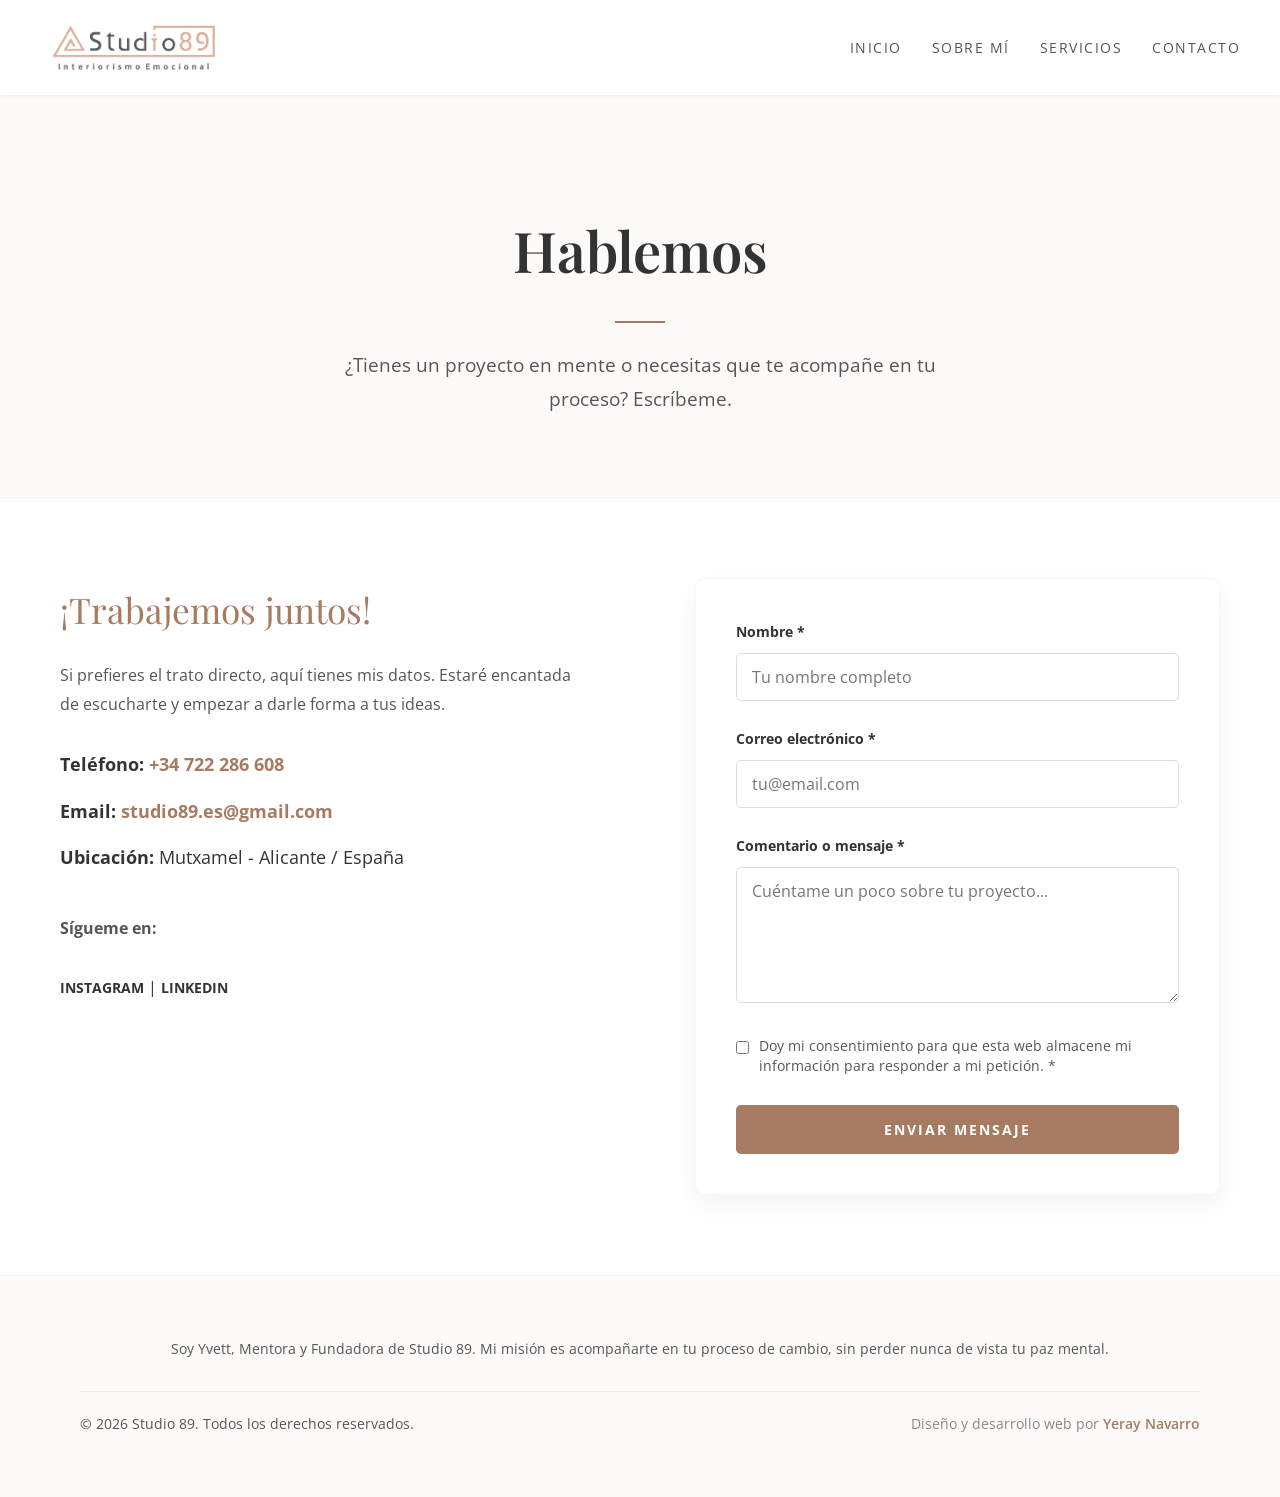
<file: contacto.html>
<!DOCTYPE html>
<html lang="es">
<head>
    <link rel="preconnect" href="https://fonts.googleapis.com">
    <link rel="preconnect" href="https://fonts.gstatic.com" crossorigin>
    <link href="https://fonts.googleapis.com/css2?family=Open+Sans:wght@300;400;600&family=Playfair+Display:ital,wght@0,400;0,600;1,400&display=swap" rel="stylesheet">
    <meta charset="UTF-8">
    <meta name="viewport" content="width=device-width, initial-scale=1.0">
    <title>Contacto | Studio 89</title>
    <link rel="icon" type="image/png" href="assets/img/favicon.png">
    <link rel="stylesheet" href="css/style.css">
</head>
<body>

    <header>
        <nav>
            <div class="logo">
                <a href="index.html">
                    <img src="assets/img/logo.png" alt="Logo Studio 89" class="logo-img">
                </a>
            </div>
            
            <div class="menu-toggle" id="mobile-menu">
                <span class="bar"></span>
                <span class="bar"></span>
                <span class="bar"></span>
            </div>

            <ul class="menu">
                <li><a href="index.html">Inicio</a></li>
                <li><a href="sobre-mi.html">Sobre mí</a></li>
                <li><a href="servicios.html">Servicios</a></li>
                <li><a href="contacto.html">Contacto</a></li>
            </ul>
        </nav>
    </header>

    <section class="hero-interior">
        <div class="contenedor text-center">
            <h1>Hablemos</h1>
            <p>¿Tienes un proyecto en mente o necesitas que te acompañe en tu proceso? Escríbeme.</p>
        </div>
    </section>

    <section class="seccion-contacto contenedor">
        
        <div class="contacto-info">
            <h2>¡Trabajemos juntos!</h2>
            <p>Si prefieres el trato directo, aquí tienes mis datos. Estaré encantada de escucharte y empezar a darle forma a tus ideas.</p>
            
            <ul class="lista-datos">
                <li><strong>Teléfono:</strong> <a href="tel:+34722286608">+34 722 286 608</a></li>
                <li><strong>Email:</strong> <a href="mailto:studio89.es@gmail.com">studio89.es@gmail.com</a></li>
                <li><strong>Ubicación:</strong> Mutxamel - Alicante / España</li>
            </ul>

            <div class="redes-sociales">
                <p><strong>Sígueme en:</strong></p>
                <a href="#" class="enlace-red">Instagram</a> | 
                <a href="#" class="enlace-red">LinkedIn</a>
            </div>
        </div>

        <div class="contacto-formulario">
            <form action="#" method="POST" class="formulario">
                
                <div class="grupo-input">
                    <label for="nombre">Nombre *</label>
                    <input type="text" id="nombre" name="nombre" required placeholder="Tu nombre completo">
                </div>

                <div class="grupo-input">
                    <label for="email">Correo electrónico *</label>
                    <input type="email" id="email" name="email" required placeholder="tu@email.com">
                </div>

                <div class="grupo-input">
                    <label for="mensaje">Comentario o mensaje *</label>
                    <textarea id="mensaje" name="mensaje" rows="5" required placeholder="Cuéntame un poco sobre tu proyecto..."></textarea>
                </div>

                <div class="grupo-checkbox">
                    <input type="checkbox" id="rgpd" name="rgpd" required>
                    <label for="rgpd">Doy mi consentimiento para que esta web almacene mi información para responder a mi petición. *</label>
                </div>

                <button type="submit" class="boton-principal w-100">Enviar Mensaje</button>
            </form>
        </div>

    </section>

    <footer>
        <div class="contenedor footer-creditos">
            <p>Soy Yvett, Mentora y Fundadora de Studio 89. Mi misión es acompañarte en tu proceso de cambio, sin perder nunca de vista tu paz mental.</p>
            
            <div class="legal-y-firma">
                <p>&copy; 2026 Studio 89. Todos los derechos reservados.</p>
                <p class="firma-dev">Diseño y desarrollo web por <a href="https://yeraynavarro.com" target="_blank" rel="noopener noreferrer">Yeray Navarro</a></p>
            </div>
        </div>
    </footer>

    <script src="js/main.js"></script>
</body>
</html>
</file>
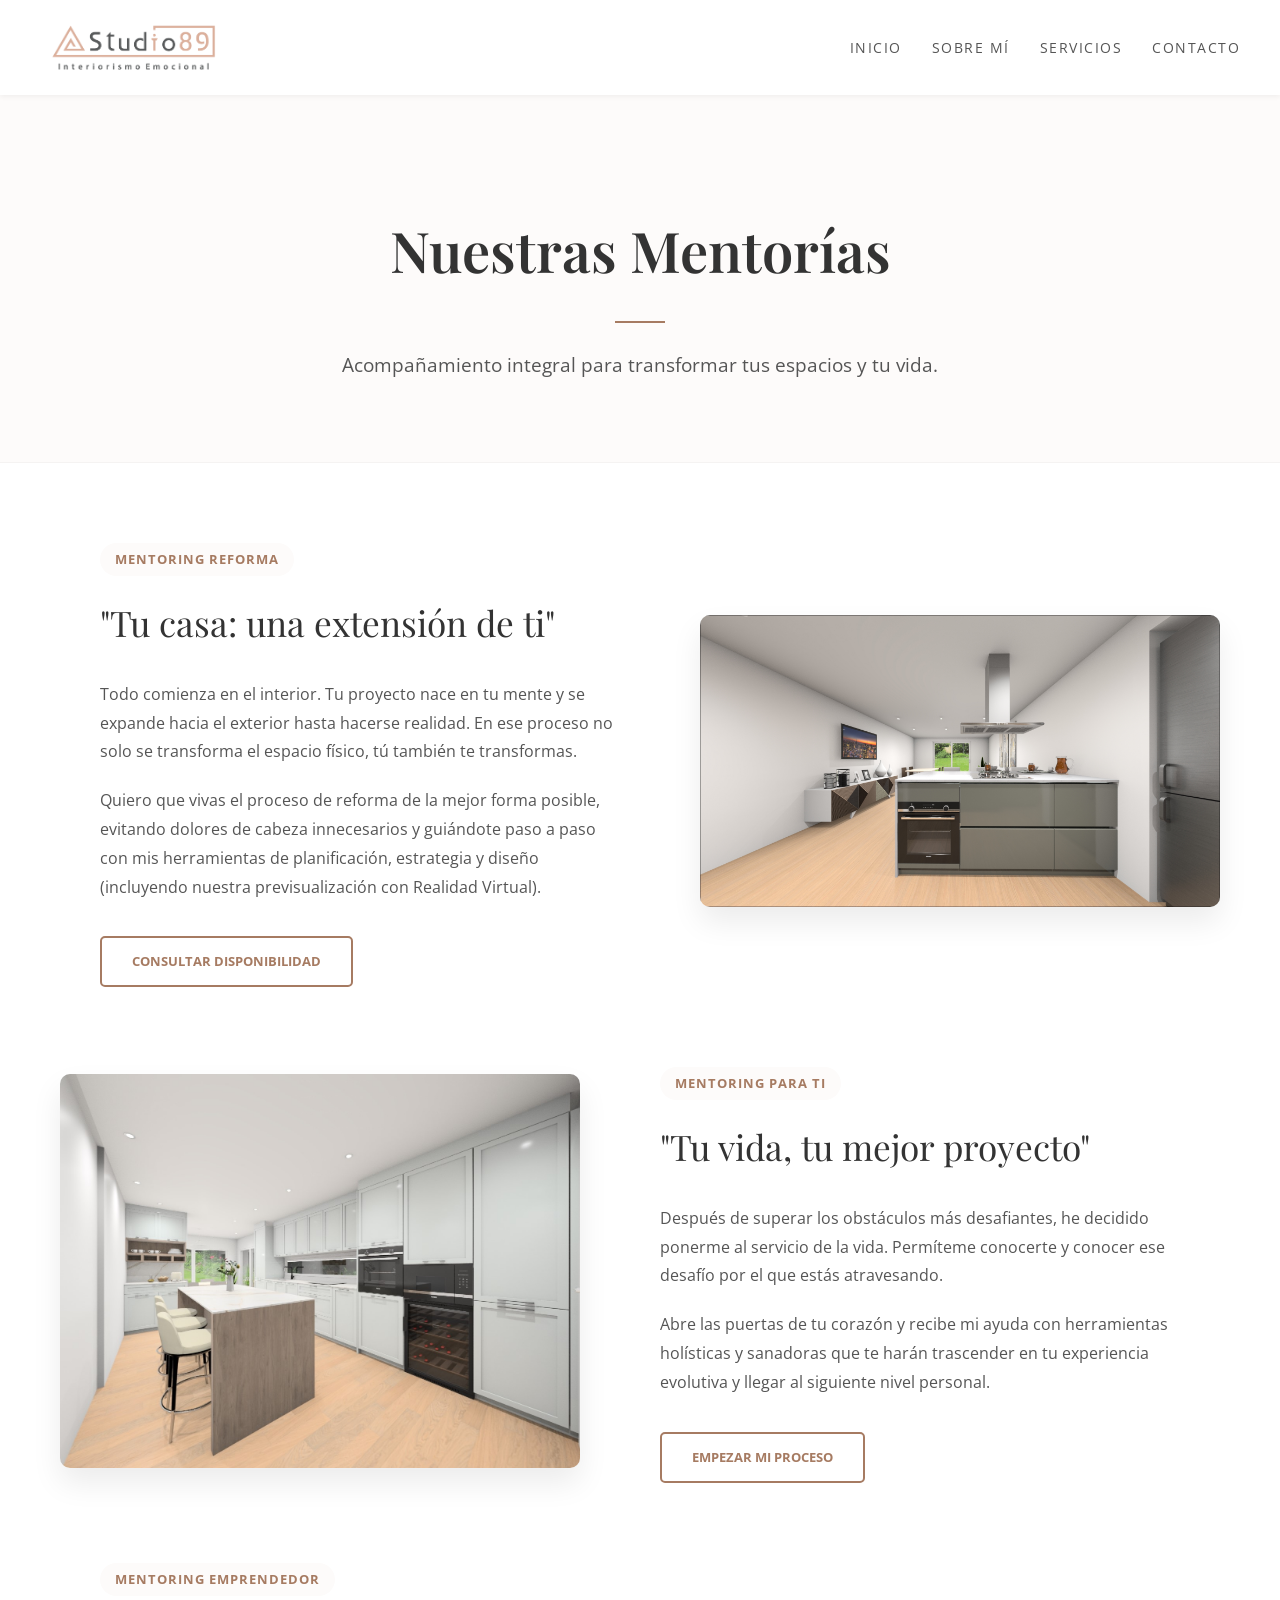
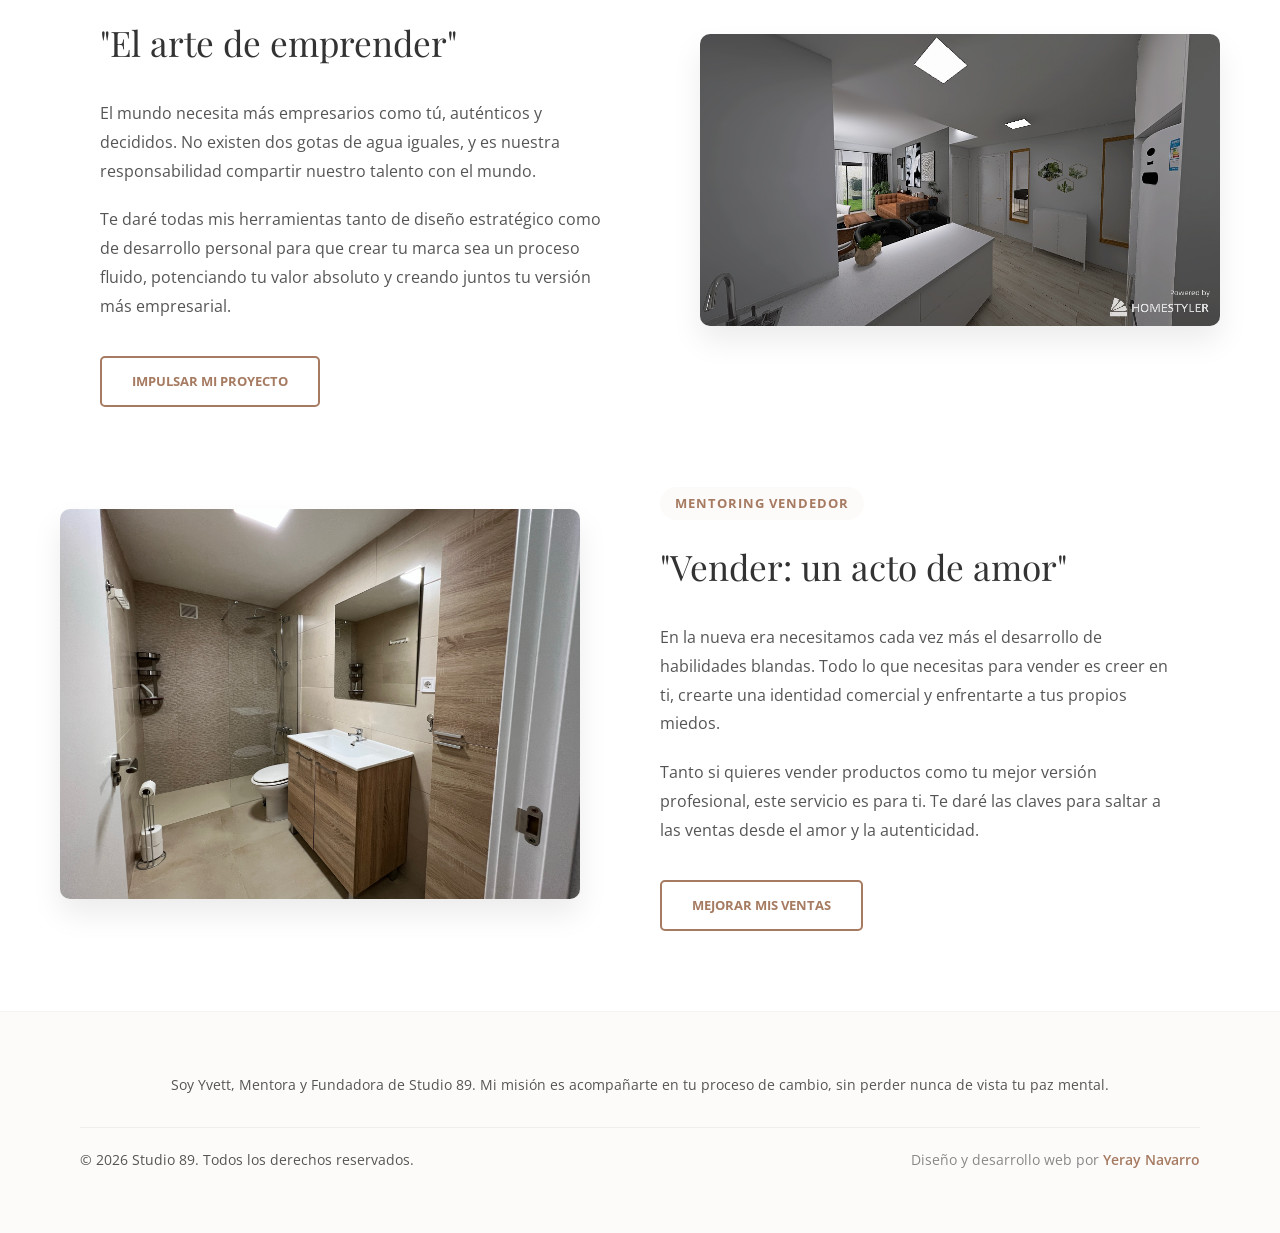
<file: servicios.html>
<!DOCTYPE html>
<html lang="es">
<head>
    <link rel="preconnect" href="https://fonts.googleapis.com">
    <link rel="preconnect" href="https://fonts.gstatic.com" crossorigin>
    <link href="https://fonts.googleapis.com/css2?family=Open+Sans:wght@300;400;600&family=Playfair+Display:ital,wght@0,400;0,600;1,400&display=swap" rel="stylesheet">
    <meta charset="UTF-8">
    <meta name="viewport" content="width=device-width, initial-scale=1.0">
    <title>Servicios | Studio 89</title>
    <link rel="icon" type="image/png" href="assets/img/favicon.png">
    <link rel="stylesheet" href="css/style.css">
</head>
<body>

    <header>
        <nav>
            <div class="logo">
                <a href="index.html">
                    <img src="assets/img/logo.png" alt="Logo Studio 89" class="logo-img">
                </a>
            </div>
            
            <div class="menu-toggle" id="mobile-menu">
                <span class="bar"></span>
                <span class="bar"></span>
                <span class="bar"></span>
            </div>

            <ul class="menu">
                <li><a href="index.html">Inicio</a></li>
                <li><a href="sobre-mi.html">Sobre mí</a></li>
                <li><a href="servicios.html">Servicios</a></li>
                <li><a href="contacto.html">Contacto</a></li>
            </ul>
        </nav>
    </header>

    <section class="hero-interior">
        <div class="contenedor text-center">
            <h1>Nuestras Mentorías</h1>
            <p>Acompañamiento integral para transformar tus espacios y tu vida.</p>
        </div>
    </section>

    <section class="contenedor seccion-servicios">

        <div class="servicio-fila">
            <div class="servicio-texto">
                <span class="etiqueta">Mentoring Reforma</span>
                <h2>"Tu casa: una extensión de ti"</h2>
                <p>Todo comienza en el interior. Tu proyecto nace en tu mente y se expande hacia el exterior hasta hacerse realidad. En ese proceso no solo se transforma el espacio físico, tú también te transformas.</p>
                <p>Quiero que vivas el proceso de reforma de la mejor forma posible, evitando dolores de cabeza innecesarios y guiándote paso a paso con mis herramientas de planificación, estrategia y diseño (incluyendo nuestra previsualización con Realidad Virtual).</p>
                <a href="contacto.html" class="boton-secundario">Consultar disponibilidad</a>
            </div>
            <div class="servicio-imagen">
                <img src="assets/img/servicios-1.jpg" alt="Diseño de interiores y reforma">
            </div>
        </div>

        <div class="servicio-fila invertido">
            <div class="servicio-texto">
                <span class="etiqueta">Mentoring Para Ti</span>
                <h2>"Tu vida, tu mejor proyecto"</h2>
                <p>Después de superar los obstáculos más desafiantes, he decidido ponerme al servicio de la vida. Permíteme conocerte y conocer ese desafío por el que estás atravesando.</p>
                <p>Abre las puertas de tu corazón y recibe mi ayuda con herramientas holísticas y sanadoras que te harán trascender en tu experiencia evolutiva y llegar al siguiente nivel personal.</p>
                <a href="contacto.html" class="boton-secundario">Empezar mi proceso</a>
            </div>
            <div class="servicio-imagen">
                <img src="assets/img/servicios-2.jpg" alt="Mentoring de desarrollo personal">
            </div>
        </div>

        <div class="servicio-fila">
            <div class="servicio-texto">
                <span class="etiqueta">Mentoring Emprendedor</span>
                <h2>"El arte de emprender"</h2>
                <p>El mundo necesita más empresarios como tú, auténticos y decididos. No existen dos gotas de agua iguales, y es nuestra responsabilidad compartir nuestro talento con el mundo.</p>
                <p>Te daré todas mis herramientas tanto de diseño estratégico como de desarrollo personal para que crear tu marca sea un proceso fluido, potenciando tu valor absoluto y creando juntos tu versión más empresarial.</p>
                <a href="contacto.html" class="boton-secundario">Impulsar mi proyecto</a>
            </div>
            <div class="servicio-imagen">
                <img src="assets/img/servicios-3.jpg" alt="Mentoring para emprendedores">
            </div>
        </div>

        <div class="servicio-fila invertido">
            <div class="servicio-texto">
                <span class="etiqueta">Mentoring Vendedor</span>
                <h2>"Vender: un acto de amor"</h2>
                <p>En la nueva era necesitamos cada vez más el desarrollo de habilidades blandas. Todo lo que necesitas para vender es creer en ti, crearte una identidad comercial y enfrentarte a tus propios miedos.</p>
                <p>Tanto si quieres vender productos como tu mejor versión profesional, este servicio es para ti. Te daré las claves para saltar a las ventas desde el amor y la autenticidad.</p>
                <a href="contacto.html" class="boton-secundario">Mejorar mis ventas</a>
            </div>
            <div class="servicio-imagen">
                <img src="assets/img/servicios-4.jpg" alt="Técnicas de venta y habilidades blandas">
            </div>
        </div>

    </section>

    <footer>
        <div class="contenedor footer-creditos">
            <p>Soy Yvett, Mentora y Fundadora de Studio 89. Mi misión es acompañarte en tu proceso de cambio, sin perder nunca de vista tu paz mental.</p>
            
            <div class="legal-y-firma">
                <p>&copy; 2026 Studio 89. Todos los derechos reservados.</p>
                <p class="firma-dev">Diseño y desarrollo web por <a href="https://yeraynavarro.com" target="_blank" rel="noopener noreferrer">Yeray Navarro</a></p>
            </div>
        </div>
    </footer>

    <script src="js/main.js"></script>
</body>
</html>
</file>
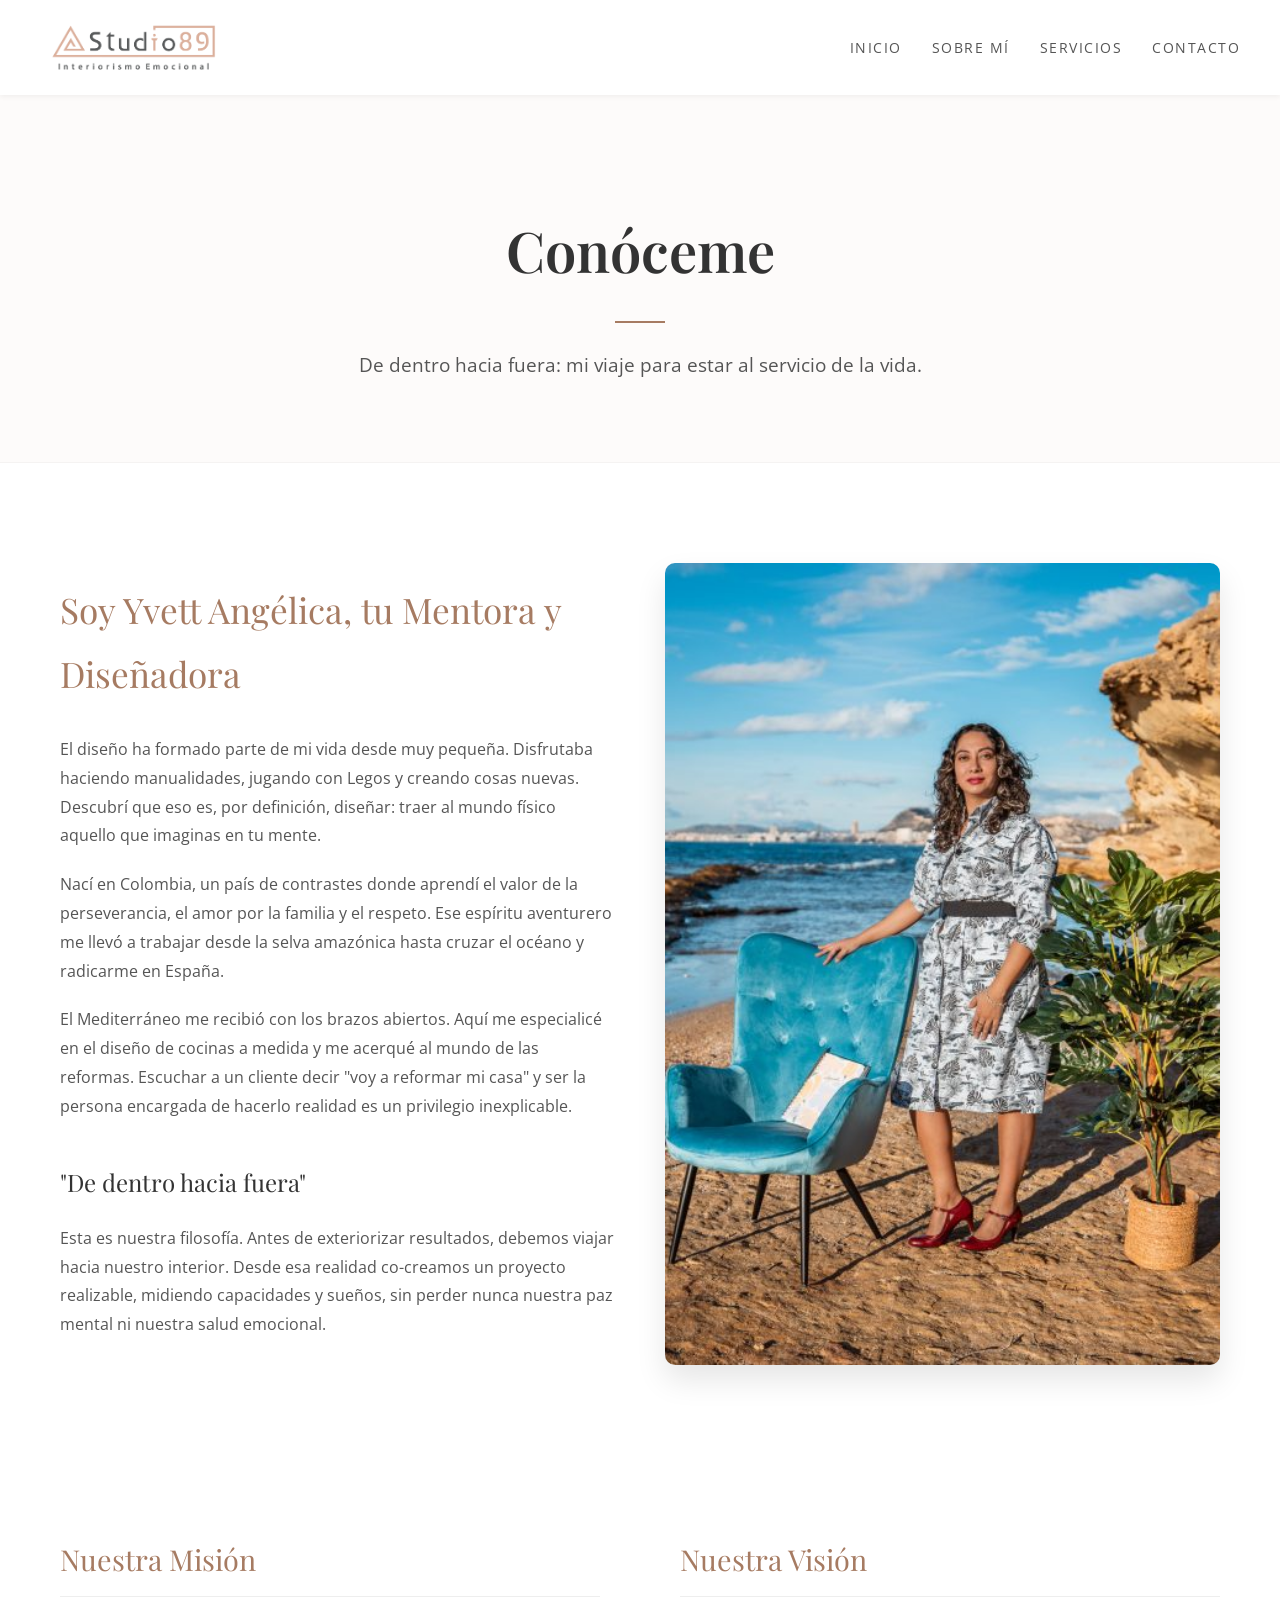
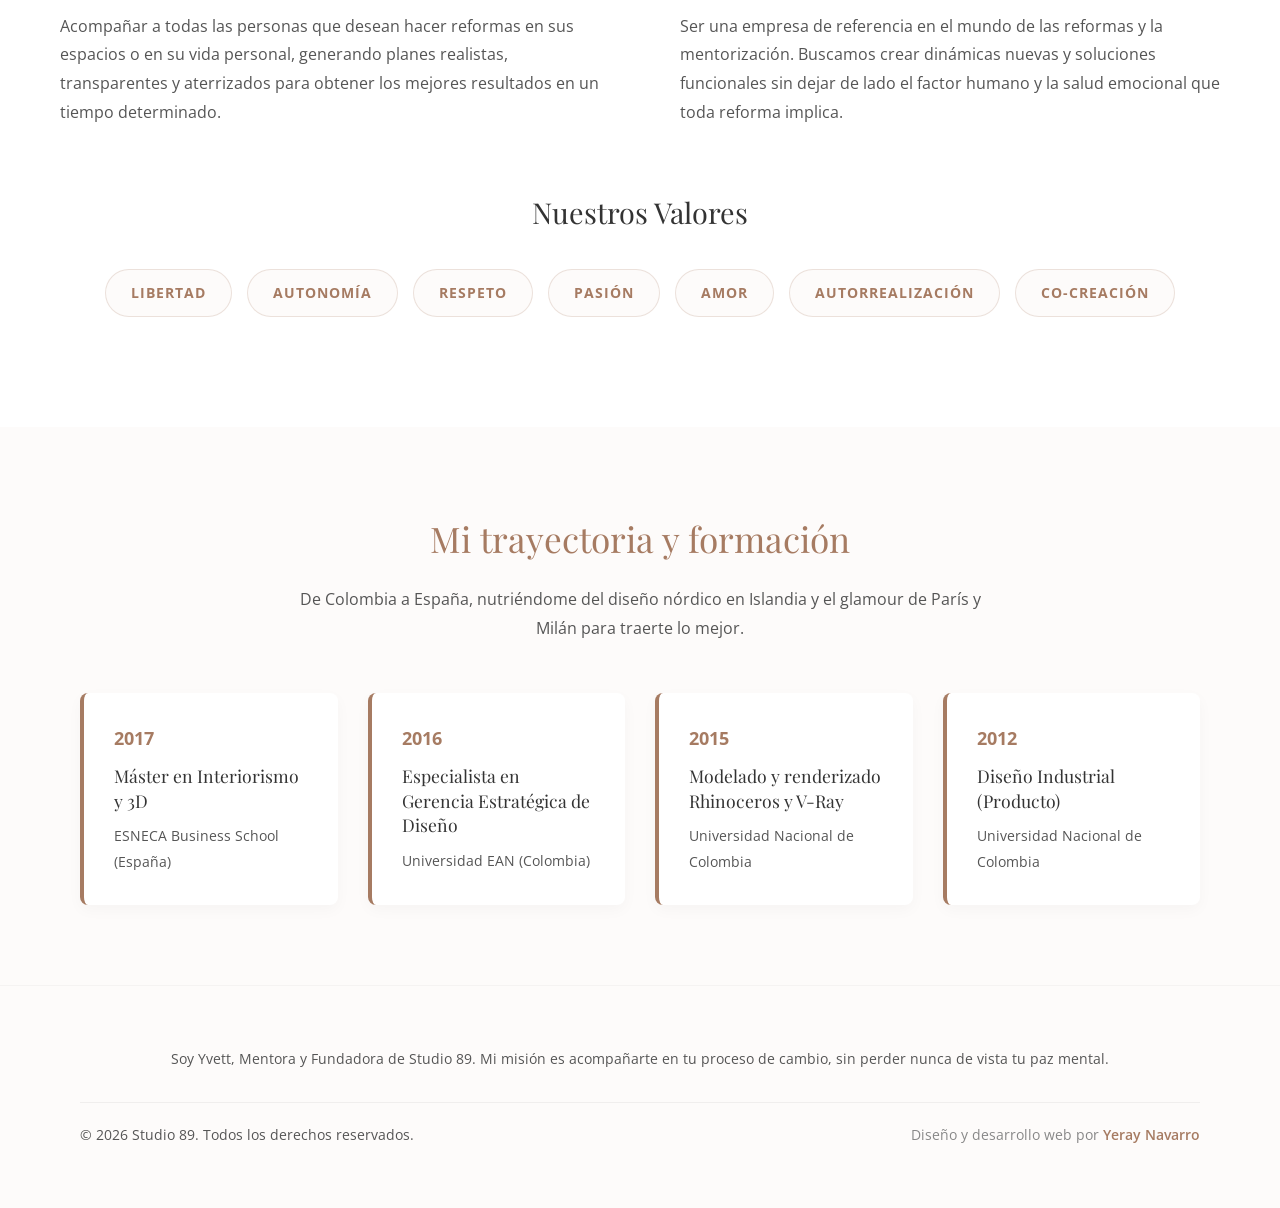
<file: sobre-mi.html>
<!DOCTYPE html>
<html lang="es">
<head>
    <link rel="preconnect" href="https://fonts.googleapis.com">
    <link rel="preconnect" href="https://fonts.gstatic.com" crossorigin>
    <link href="https://fonts.googleapis.com/css2?family=Open+Sans:wght@300;400;600&family=Playfair+Display:ital,wght@0,400;0,600;1,400&display=swap" rel="stylesheet">
    <meta charset="UTF-8">
    <meta name="viewport" content="width=device-width, initial-scale=1.0">
    <title>Sobre Mí | Studio 89</title>
    <link rel="icon" type="image/png" href="assets/img/favicon.png">
    <link rel="stylesheet" href="css/style.css">
</head>
<body>

    <header>
        <nav>
            <div class="logo">
                <a href="index.html">
                    <img src="assets/img/logo.png" alt="Logo Studio 89" class="logo-img">
                </a>
            </div>
            
            <div class="menu-toggle" id="mobile-menu">
                <span class="bar"></span>
                <span class="bar"></span>
                <span class="bar"></span>
            </div>

            <ul class="menu">
                <li><a href="index.html">Inicio</a></li>
                <li><a href="sobre-mi.html">Sobre mí</a></li>
                <li><a href="servicios.html">Servicios</a></li>
                <li><a href="contacto.html">Contacto</a></li>
            </ul>
        </nav>
    </header>

    <section class="hero-interior">
        <div class="contenedor text-center">
            <h1>Conóceme</h1>
            <p>De dentro hacia fuera: mi viaje para estar al servicio de la vida.</p>
        </div>
    </section>

    <section class="historia-yvett contenedor">
        <div class="texto-historia">
            <h2>Soy Yvett Angélica, tu Mentora y Diseñadora</h2>
            <p>El diseño ha formado parte de mi vida desde muy pequeña. Disfrutaba haciendo manualidades, jugando con Legos y creando cosas nuevas. Descubrí que eso es, por definición, diseñar: traer al mundo físico aquello que imaginas en tu mente.</p>
            
            <p>Nací en Colombia, un país de contrastes donde aprendí el valor de la perseverancia, el amor por la familia y el respeto. Ese espíritu aventurero me llevó a trabajar desde la selva amazónica hasta cruzar el océano y radicarme en España.</p>
            
            <p>El Mediterráneo me recibió con los brazos abiertos. Aquí me especialicé en el diseño de cocinas a medida y me acerqué al mundo de las reformas. Escuchar a un cliente decir "voy a reformar mi casa" y ser la persona encargada de hacerlo realidad es un privilegio inexplicable.</p>

            <h3>"De dentro hacia fuera"</h3>
            <p>Esta es nuestra filosofía. Antes de exteriorizar resultados, debemos viajar hacia nuestro interior. Desde esa realidad co-creamos un proyecto realizable, midiendo capacidades y sueños, sin perder nunca nuestra paz mental ni nuestra salud emocional.</p>
        </div>
        
        <div class="foto-historia">
            <img src="assets/img/yvett.jpg" alt="Yvett Angélica, fundadora de Studio 89">
        </div>
    </section>

    <section class="seccion-valores contenedor">
        
        <div class="mision-vision">
            <div class="bloque-mv">
                <h3>Nuestra Misión</h3>
                <p>Acompañar a todas las personas que desean hacer reformas en sus espacios o en su vida personal, generando planes realistas, transparentes y aterrizados para obtener los mejores resultados en un tiempo determinado.</p>
            </div>
            <div class="bloque-mv">
                <h3>Nuestra Visión</h3>
                <p>Ser una empresa de referencia en el mundo de las reformas y la mentorización. Buscamos crear dinámicas nuevas y soluciones funcionales sin dejar de lado el factor humano y la salud emocional que toda reforma implica.</p>
            </div>
        </div>
        
        <div class="los-valores">
            <h3 class="text-center">Nuestros Valores</h3>
            <div class="grid-valores">
                <span class="valor-tag">Libertad</span>
                <span class="valor-tag">Autonomía</span>
                <span class="valor-tag">Respeto</span>
                <span class="valor-tag">Pasión</span>
                <span class="valor-tag">Amor</span>
                <span class="valor-tag">Autorrealización</span>
                <span class="valor-tag">Co-creación</span>
            </div>
        </div>

    </section>

    <section class="seccion-formacion">
        <div class="contenedor">
            <h2 class="text-center titulo-formacion">Mi trayectoria y formación</h2>
            <p class="text-center subtitulo-formacion">De Colombia a España, nutriéndome del diseño nórdico en Islandia y el glamour de París y Milán para traerte lo mejor.</p>
            
            <div class="grid-formacion">
                <div class="tarjeta-estudio">
                    <span class="anio">2017</span>
                    <h3>Máster en Interiorismo y 3D</h3>
                    <p>ESNECA Business School (España)</p>
                </div>

                <div class="tarjeta-estudio">
                    <span class="anio">2016</span>
                    <h3>Especialista en Gerencia Estratégica de Diseño</h3>
                    <p>Universidad EAN (Colombia)</p>
                </div>

                <div class="tarjeta-estudio">
                    <span class="anio">2015</span>
                    <h3>Modelado y renderizado Rhinoceros y V-Ray</h3>
                    <p>Universidad Nacional de Colombia</p>
                </div>

                <div class="tarjeta-estudio">
                    <span class="anio">2012</span>
                    <h3>Diseño Industrial (Producto)</h3>
                    <p>Universidad Nacional de Colombia</p>
                </div>
            </div>
        </div>
    </section>

    <footer>
        <div class="contenedor footer-creditos">
            <p>Soy Yvett, Mentora y Fundadora de Studio 89. Mi misión es acompañarte en tu proceso de cambio, sin perder nunca de vista tu paz mental.</p>
            
            <div class="legal-y-firma">
                <p>&copy; 2026 Studio 89. Todos los derechos reservados.</p>
                <p class="firma-dev">Diseño y desarrollo web por <a href="https://yeraynavarro.com" target="_blank" rel="noopener noreferrer">Yeray Navarro</a></p>
            </div>
        </div>
    </footer>

    <script src="js/main.js"></script>
</body>
</html>
</file>
<file: css/style.css>
/* ==========================================================
   1. VARIABLES DE DISEÑO
   ========================================================== */
:root {
    --color-fondo: #FFFFFF;
    --color-neutro: #FDFBFA;
    --color-charcoal: #333333;
    --color-charcoal-light: #555555;
    --color-terracotta: #A67B62;
    --color-terracotta-hover: #8C624E;
    --color-blanco: #FFFFFF;
    
    --fuente-titulares: 'Playfair Display', serif; 
    --fuente-cuerpo: 'Open Sans', sans-serif; 
    
    --transition-suave: all 0.3s ease;
}

/* ==========================================================
   2. LIMPIEZA BÁSICA Y UTILIDADES GLOBALES
   ========================================================== */
* {
    margin: 0;
    padding: 0;
    box-sizing: border-box;
}

body {
    font-family: var(--fuente-cuerpo);
    line-height: 1.8;
    color: var(--color-charcoal);
    background-color: var(--color-fondo);
    overflow-x: hidden;
}

h1, h2, h3 {
    font-family: var(--fuente-titulares);
    font-weight: 400;
}

a {
    text-decoration: none;
    transition: var(--transition-suave);
    color: inherit;
}

ul {
    list-style: none;
}

.contenedor {
    max-width: 1200px;
    margin: 0 auto;
    padding: 0 40px;
}

.text-center {
    text-align: center;
}

.w-100 {
    width: 100%;
}

/* ==========================================================
   3. NAVEGACIÓN Y CABECERA PRINCIPAL (Header)
   ========================================================== */
header {
    background-color: rgba(255, 255, 255, 0.95);
    position: fixed;
    top: 0;
    width: 100%;
    z-index: 1000;
    box-shadow: 0 2px 5px rgba(0,0,0,0.05);
}

nav {
    display: flex;
    justify-content: space-between;
    align-items: center;
    padding: 20px 40px;
}

.logo-img {
    max-height: 55px;
    width: auto;
    display: block;
    transition: transform 0.3s ease;
}

.logo-img:hover {
    transform: scale(1.05);
}

.menu {
    display: flex;
    gap: 30px;
}

.menu a {
    font-size: 0.9rem;
    text-transform: uppercase;
    letter-spacing: 1.5px;
    color: var(--color-charcoal-light);
}

.menu a:hover {
    color: var(--color-terracotta);
}

/* Ocultamos el botón hamburguesa en PC */
.menu-toggle {
    display: none;
}

/* ==========================================================
   4. PÁGINA DE INICIO (Home)
   ========================================================== */
.hero {
    position: relative;
    width: 100%;
    height: 100vh;
    display: flex;
    align-items: center;
    justify-content: center;
    overflow: hidden;
}

.video-fondo {
    position: absolute;
    top: 0;
    left: 0;
    width: 100%;
    height: 100%;
    object-fit: cover;
    z-index: 1;
}

.hero::after {
    content: '';
    position: absolute;
    top: 0;
    left: 0;
    width: 100%;
    height: 100%;
    background-color: rgba(0,0,0,0.4);
    z-index: 2;
}

.hero-contenido {
    position: relative;
    z-index: 3;
    text-align: center;
    color: var(--color-blanco);
    max-width: 800px;
    padding: 0 20px;
}

.hero-contenido h1 {
    font-size: 3.5rem;
    line-height: 1.2;
    margin-bottom: 25px;
    font-weight: 600;
    text-shadow: 2px 2px 8px rgba(0,0,0,0.6);
}

.hero-contenido p {
    font-size: 1.15rem;
    margin-bottom: 40px;
    font-weight: 300;
    line-height: 1.6;
    text-shadow: 1px 1px 5px rgba(0,0,0,0.6);
}

.boton-principal {
    display: inline-block;
    background-color: var(--color-terracotta);
    color: var(--color-blanco);
    padding: 15px 40px;
    border-radius: 5px;
    text-transform: uppercase;
    letter-spacing: 2px;
    font-size: 0.9rem;
    border: none;
    cursor: pointer;
    font-family: var(--fuente-cuerpo);
    font-weight: bold;
}

.boton-principal:hover {
    background-color: var(--color-terracotta-hover);
    transform: translateY(-3px);
}

.tecnologia {
    background-color: var(--color-neutro);
    padding: 100px 0;
}

.tecnologia h2, .servicios-resumen h2 {
    font-size: 2.5rem;
    margin-bottom: 40px;
    text-align: center;
}

.tecnologia p {
    max-width: 800px;
    margin: 0 auto;
    text-align: center;
    color: var(--color-charcoal-light);
}

/* --- SECCIÓN 2: LA EXPERIENCIA VR (Estrella) --- */
.tecnologia-vr {
    padding: 100px 20px;
    display: flex;
    flex-direction: column;
    align-items: center;
}

.vr-texto {
    max-width: 800px;
    margin-bottom: 50px;
}

.vr-texto h2 {
    font-size: 2.5rem;
    color: var(--color-charcoal);
    margin: 20px 0;
    font-weight: 600;
}

/* El marco premium para el visor */
.vr-marco {
    width: 100%;
    max-width: 1000px; /* Lo hacemos bien ancho en PC */
    height: 550px; 
    border-radius: 15px;
    overflow: hidden; /* Esto es clave para que las esquinas del visor se redondeen */
    box-shadow: 0 20px 50px rgba(0,0,0,0.15); /* Sombra elegante */
    border: 8px solid var(--color-blanco); /* Efecto cuadro o ventana */
}

#visor-360 {
    width: 100%;
    height: 100%;
}

/* --- ESTILOS PARA LA ILUSTRACIÓN DE LAS GAFAS VR --- */
.vr-gafas-ilustracion {
    text-align: center;
    margin-top: -100px; /* Truco pro: sube la imagen un poco para que parezca que está apoyada o cerca del marco */
    position: relative;
    z-index: 5; /* Asegura que se vea por encima de todo */
}

.vr-gafas-ilustracion img {
    max-width: 400px; /* Tamaño ideal para que no robe todo el protagonismo */
    height: auto;
    filter: drop-shadow(0 15px 25px rgba(0,0,0,0.15)); /* Le da un efecto 3D muy realista */
    transition: var(--transition-suave);
}

/* Pequeña animación: cuando el usuario pase el ratón, las gafas flotan un poco */
.vr-gafas-ilustracion img:hover {
    transform: translateY(-8px) scale(1.05);
}

.pie-foto-vr {
    font-size: 1.1rem;
    color: var(--color-terracotta);
    margin-top: 10px;
    font-weight: 600;
    font-style: italic;
}

.servicios-resumen {
    padding: 50px 0;
}

.grid-servicios {
    display: grid;
    grid-template-columns: repeat(4, 1fr);
    gap: 40px;
}

.tarjeta-servicio {
    background-color: var(--color-blanco);
    padding: 40px;
    border-radius: 5px;
    text-align: center;
    border: 1px solid rgba(0,0,0,0.03);
    box-shadow: 0 5px 15px rgba(0,0,0,0.03);
    transition: var(--transition-suave);
}

.tarjeta-servicio:hover {
    transform: translateY(-10px);
    box-shadow: 0 10px 30px rgba(0,0,0,0.08);
}

.tarjeta-servicio h3 {
    font-size: 1.3rem;
    margin-bottom: 20px;
    color: var(--color-terracotta);
}

.tarjeta-servicio p {
    font-size: 0.9rem;
    color: var(--color-charcoal-light);
    margin-bottom: 30px;
}

.enlace-saber-mas {
    font-size: 0.8rem;
    text-transform: uppercase;
    letter-spacing: 1px;
    color: var(--color-charcoal);
    font-weight: 700;
}

.enlace-saber-mas:hover {
    color: var(--color-terracotta);
}

/* ==========================================================
   5. PÁGINAS INTERIORES (Sobre Mí, Servicios, Contacto)
   ========================================================== */

/* Cabecera común interiores (Nuevo diseño limpio) */
.hero-interior {
    background-color: var(--color-neutro);
    padding: 200px 20px 80px 20px;
    text-align: center;
    border-bottom: 1px solid rgba(0,0,0,0.03);
}

.hero-interior h1 {
    color: var(--color-charcoal);
    font-size: 3.5rem;
    margin-bottom: 20px;
    font-weight: 600;
}

.hero-interior p {
    color: var(--color-charcoal-light);
    font-size: 1.2rem;
    max-width: 650px;
    margin: 0 auto;
}

.hero-interior p::before {
    content: '';
    display: block;
    width: 50px;
    height: 2px;
    background-color: var(--color-terracotta);
    margin: 0 auto 25px auto;
}

/* Sobre Mí */
.historia-yvett {
    display: flex;
    flex-direction: row;
    align-items: center;
    gap: 50px;
    padding: 100px 20px;
}

.texto-historia, .foto-historia {
    flex: 1;
}

.texto-historia h2 {
    color: var(--color-terracotta);
    font-size: 2.2rem;
    margin-bottom: 30px;
}

.texto-historia h3 {
    margin: 40px 0 20px 0;
    font-size: 1.5rem;
}

.texto-historia p {
    margin-bottom: 20px;
    color: var(--color-charcoal-light);
}

.foto-historia img {
    width: 100%;
    border-radius: 10px;
    box-shadow: 0 15px 30px rgba(0,0,0,0.1);
}

/* Misión, Visión y Valores */
.seccion-valores {
    padding: 60px 20px;
}

.mision-vision {
    display: flex;
    flex-direction: row;
    gap: 80px;
    margin-bottom: 60px;
}

.bloque-mv {
    flex: 1;
}

.bloque-mv h3 {
    color: var(--color-terracotta);
    font-size: 1.8rem;
    margin-bottom: 15px;
    border-bottom: 1px solid #eee;
    padding-bottom: 10px;
}

.bloque-mv p {
    color: var(--color-charcoal-light);
    line-height: 1.8;
}

.los-valores h3 {
    font-size: 1.8rem;
    color: var(--color-charcoal);
    margin-bottom: 30px;
}

.grid-valores {
    display: flex;
    flex-wrap: wrap;
    gap: 15px;
    justify-content: center;
}

.valor-tag {
    background-color: var(--color-neutro);
    color: var(--color-terracotta);
    padding: 10px 25px;
    border-radius: 50px;
    font-size: 0.9rem;
    font-weight: bold;
    text-transform: uppercase;
    letter-spacing: 1px;
    border: 1px solid rgba(166, 123, 98, 0.2);
    transition: var(--transition-suave);
    cursor: default;
}

.valor-tag:hover {
    background-color: var(--color-terracotta);
    color: var(--color-blanco);
    transform: translateY(-5px);
    box-shadow: 0 5px 15px rgba(166, 123, 98, 0.3);
}

/* Formación */
.seccion-formacion {
    background-color: var(--color-neutro);
    padding: 80px 0;
    margin-top: 50px;
}

.titulo-formacion {
    font-size: 2.2rem;
    color: var(--color-terracotta);
    margin-bottom: 15px;
}

.subtitulo-formacion {
    max-width: 700px;
    margin: 0 auto 50px auto;
    color: var(--color-charcoal-light);
}

.grid-formacion {
    display: grid;
    grid-template-columns: repeat(4, 1fr);
    gap: 30px;
}

.tarjeta-estudio {
    background-color: var(--color-blanco);
    padding: 30px;
    border-radius: 8px;
    border-left: 4px solid var(--color-terracotta);
    box-shadow: 0 5px 15px rgba(0,0,0,0.03);
    transition: var(--transition-suave);
}

.tarjeta-estudio:hover {
    transform: translateY(-5px);
    box-shadow: 0 10px 20px rgba(0,0,0,0.08);
}

.tarjeta-estudio .anio {
    display: inline-block;
    font-weight: bold;
    color: var(--color-terracotta);
    margin-bottom: 10px;
    font-size: 1.1rem;
}

.tarjeta-estudio h3 {
    font-size: 1.1rem;
    margin-bottom: 10px;
    color: var(--color-charcoal);
    line-height: 1.4;
}

.tarjeta-estudio p {
    font-size: 0.9rem;
    color: var(--color-charcoal-light);
    margin: 0;
}

/* Servicios Detalle */
.seccion-servicios {
    padding: 80px 20px;
    display: flex;
    flex-direction: column;
    gap: 80px;
}

.servicio-fila {
    display: flex;
    flex-direction: row;
    justify-content: space-between;
    align-items: center;
    gap: 40px;
}

.servicio-fila.invertido {
    flex-direction: row-reverse;
}

.servicio-texto, .servicio-imagen {
    flex: 1;
}

.servicio-texto {
    padding: 0 40px;
}

.etiqueta {
    display: inline-block;
    background-color: var(--color-neutro);
    color: var(--color-terracotta);
    padding: 5px 15px;
    border-radius: 20px;
    font-size: 0.8rem;
    font-weight: bold;
    text-transform: uppercase;
    letter-spacing: 1px;
    margin-bottom: 15px;
}

.servicio-texto h2 {
    font-size: 2.2rem;
    margin-bottom: 25px;
    color: var(--color-charcoal);
}

.servicio-texto p {
    margin-bottom: 20px;
    color: var(--color-charcoal-light);
}

.boton-secundario {
    display: inline-block;
    margin-top: 15px;
    padding: 12px 30px;
    border: 2px solid var(--color-terracotta);
    color: var(--color-terracotta);
    border-radius: 5px;
    text-transform: uppercase;
    font-size: 0.8rem;
    font-weight: bold;
    transition: var(--transition-suave);
}

.boton-secundario:hover {
    background-color: var(--color-terracotta);
    color: var(--color-blanco);
}

.servicio-imagen img {
    width: 100%;
    border-radius: 10px;
    box-shadow: 0 15px 30px rgba(0,0,0,0.08);
}

/* Contacto */
.seccion-contacto {
    display: flex;
    flex-direction: row;
    justify-content: space-between;
    gap: 60px;
    padding: 80px 20px;
}

.contacto-info, .contacto-formulario {
    flex: 1;
}

.contacto-info {
    padding-right: 50px;
}

.contacto-info h2 {
    font-size: 2.2rem;
    margin-bottom: 20px;
    color: var(--color-terracotta);
}

.contacto-info p {
    color: var(--color-charcoal-light);
    margin-bottom: 30px;
}

.lista-datos {
    margin-bottom: 40px;
}

.lista-datos li {
    margin-bottom: 15px;
    font-size: 1.1rem;
    color: var(--color-charcoal);
}

.lista-datos a {
    color: var(--color-terracotta);
    font-weight: bold;
}

.lista-datos a:hover {
    text-decoration: underline;
}

.enlace-red {
    color: var(--color-charcoal);
    font-weight: bold;
    text-transform: uppercase;
    font-size: 0.9rem;
}

.enlace-red:hover {
    color: var(--color-terracotta);
}

.formulario {
    background-color: var(--color-blanco);
    padding: 40px;
    border-radius: 10px;
    box-shadow: 0 10px 30px rgba(0,0,0,0.05);
    border: 1px solid rgba(0,0,0,0.03);
}

.grupo-input {
    margin-bottom: 25px;
}

.grupo-input label {
    display: block;
    margin-bottom: 8px;
    font-size: 0.9rem;
    font-weight: bold;
    color: var(--color-charcoal);
}

.grupo-input input, .grupo-input textarea {
    width: 100%;
    padding: 12px 15px;
    border: 1px solid #ddd;
    border-radius: 5px;
    font-family: var(--fuente-cuerpo);
    font-size: 1rem;
    color: var(--color-charcoal);
    transition: var(--transition-suave);
}

.grupo-input input:focus, .grupo-input textarea:focus {
    outline: none;
    border-color: var(--color-terracotta);
    box-shadow: 0 0 0 3px rgba(166, 123, 98, 0.2);
}

.grupo-checkbox {
    display: flex;
    align-items: flex-start;
    gap: 10px;
    margin-bottom: 30px;
}

.grupo-checkbox input {
    margin-top: 5px;
}

.grupo-checkbox label {
    font-size: 0.85rem;
    color: var(--color-charcoal-light);
    line-height: 1.4;
}

/* ==========================================================
   6. PIE DE PÁGINA (Footer)
   ========================================================== */
footer {
    background-color: var(--color-neutro);
    padding: 60px 0;
    text-align: center;
    border-top: 1px solid rgba(0,0,0,0.03);
}

footer p {
    font-size: 0.9rem;
    color: var(--color-charcoal-light);
    margin-bottom: 20px;
}

/* --- Firma del desarrollador --- */
.legal-y-firma {
    margin-top: 30px;
    padding-top: 20px;
    border-top: 1px solid rgba(0,0,0,0.05); /* Una rayita muy fina para separar */
    display: flex;
    flex-direction: column;
    align-items: center;
    gap: 5px;
}

.legal-y-firma p {
    margin-bottom: 0; /* Quitamos el margen para que queden juntitos */
    font-size: 0.85rem;
}

.firma-dev {
    color: #888; /* Un gris un pelín más clarito para que sea sutil */
}

.firma-dev a {
    color: var(--color-terracotta); /* Tu nombre en el color de acento de la marca */
    font-weight: 600;
    transition: var(--transition-suave);
}

.firma-dev a:hover {
    color: var(--color-charcoal);
    text-decoration: underline;
}

/* En PC, ponemos el copyright y tu firma uno a cada lado */
@media (min-width: 768px) {
    .legal-y-firma {
        flex-direction: row;
        justify-content: space-between;
    }
}

/* ==========================================================
   7. AJUSTES PARA MÓVILES Y TABLETS (Responsividad)
   Se aplican en pantallas de 768px o menos
   ========================================================== */
@media (max-width: 768px) {

    /* Ajustes Generales */
    h1 { font-size: 2.2rem !important; }
    h2 { font-size: 1.8rem !important; }
    
    .contenedor {
        padding: 0 20px;
    }

    /* Menú Hamburguesa */
    .menu {
        display: none;
        flex-direction: column;
        width: 100%;
        position: absolute;
        top: 80px;
        left: 0;
        background-color: var(--color-blanco);
        text-align: center;
        padding: 30px 0;
        box-shadow: 0 10px 20px rgba(0,0,0,0.1);
        z-index: 1000;
        transition: var(--transition-suave);
    }

    .menu.active {
        display: flex;
    }

    .menu li {
        margin: 15px 0;
    }

    .menu a {
        font-size: 1rem;
    }

    .menu-toggle {
        display: block;
        cursor: pointer;
    }

    .bar {
        display: block;
        width: 25px;
        height: 3px;
        margin: 5px auto;
        background-color: var(--color-charcoal);
        transition: var(--transition-suave);
    }

    nav {
        padding: 15px 20px;
    }

    .logo-img {
        max-height: 40px;
    }

    /* Hero Principal */
    .hero {
        height: auto;
        padding: 150px 0 100px 0;
    }

    .hero-contenido {
        width: 100%; 
        padding: 0 25px;
        display: flex;
        flex-direction: column;
        align-items: center;
    }

    .hero-contenido h1 {
        line-height: 1.3;
        margin-bottom: 20px;
    }

    .hero-contenido p {
        font-size: 1.05rem;
        margin-bottom: 35px;
        line-height: 1.5;
        padding: 0 10px;
    }

    .boton-principal {
        margin: 0 auto;
        width: 90%;
    }

    /* Hero Interiores */
    .hero-interior {
        padding: 160px 20px 60px 20px;
    }

    .hero-interior h1 {
        font-size: 2.5rem !important;
    }

    /* Cuadrículas que pasan a 1 columna en móvil */
    .grid-servicios, 
    .grid-formacion {
        grid-template-columns: 1fr; /* Corregido para que no se amontonen */
        gap: 20px;
    }

    /* Bloques que pasan de fila a columna en móvil */
    .historia-yvett, 
    .mision-vision, 
    .servicio-fila, 
    .servicio-fila.invertido, 
    .seccion-contacto {
        flex-direction: column;
    }

    .texto-historia, .contacto-info {
        padding-right: 0; /* Quitamos el margen derecho que tenían en PC */
    }

    .servicio-texto {
        padding: 0;
    }

    /* Ajustes del visor VR para móvil */
    .vr-texto h2 {
        font-size: 2rem !important;
    }
    
    .vr-marco {
        height: 350px; /* Un poco más bajito para que se vea el texto en móvil */
        border-width: 4px; /* Marco más fino */
        border-radius: 10px;
    }
}
</file>
